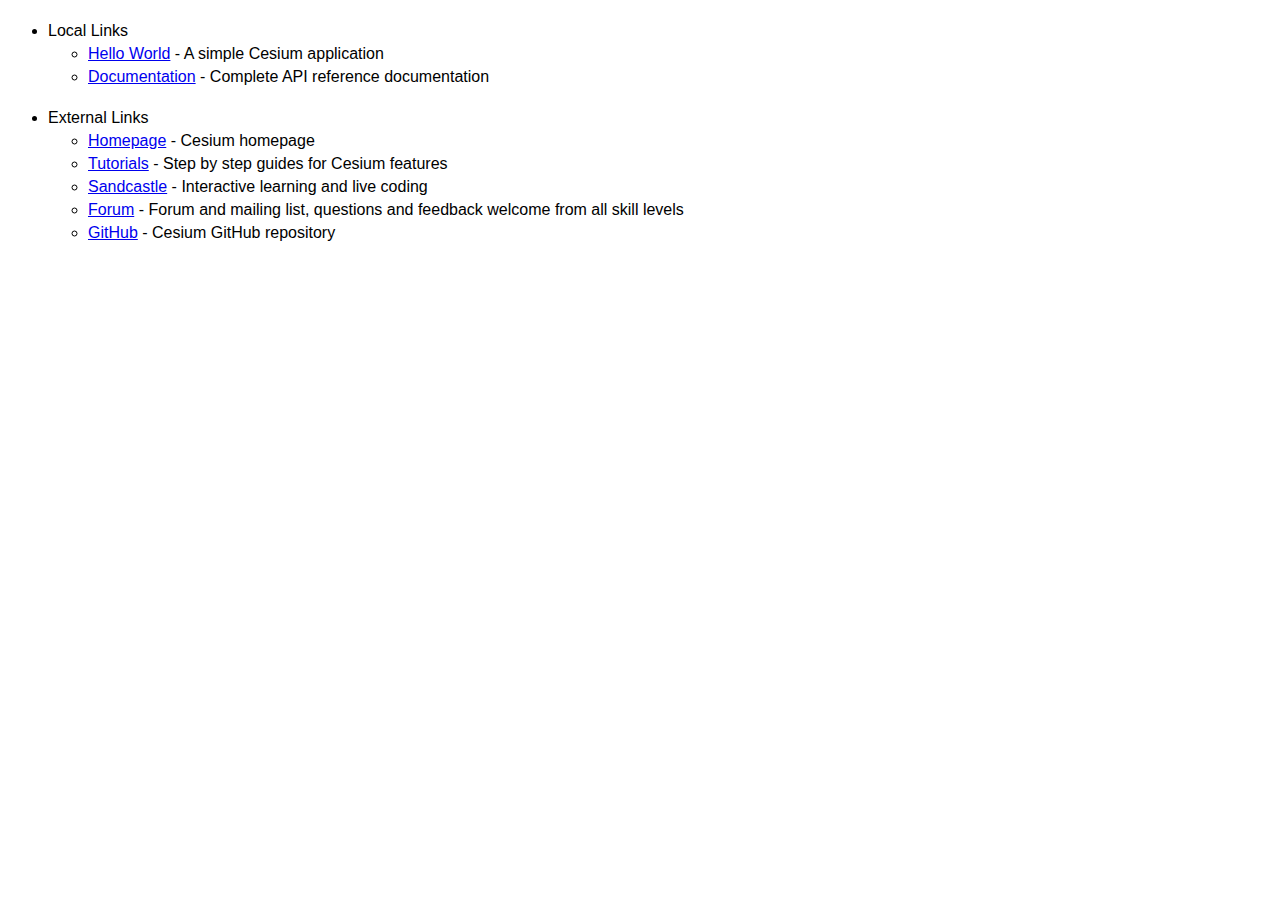
<file: lib/cesium-build/index.html>
<!doctype html>
<html>
<head>
    <title>Cesium</title>
    <link rel="shortcut icon" href="favicon.ico" type="image/x-icon" />
    <style>
    body { font-family: sans-serif; }
    li { margin-top: 5px; }
    .outer > li { margin-top: 1.4em; }
    </style>
</head>
<body>

<script type="text/javascript">
if (window.location.protocol === 'file:') {
  document.write('<p><b>Warning: This file must be hosted in a web server.</br>');
  document.write('See our <a href="//cesiumjs.org/2013/04/12/Cesium-up-and-running/">Getting Started</a> ');
  document.write('tutorial for a step-by-step guide.</b></p>');
}
</script>

<ul class="outer">
  <li>Local Links
    <ul>
      <li><a href="HelloWorld.html">Hello World</a> - A simple Cesium application</li>
      <li><a href="Documentation/index.html">Documentation</a> - Complete API reference documentation</li>
    </ul>
  </li>
  <li>External Links
    <ul>
      <li><a href="//cesiumjs.org">Homepage</a> - Cesium homepage</li>
      <li><a href="//cesiumjs.org/tutorials.html">Tutorials</a> - Step by step guides for Cesium features</li>
      <li><a href="//cesiumjs.org/Cesium/Apps/Sandcastle/index.html">Sandcastle</a> - Interactive learning and live coding</li>
      <li><a href="//cesiumjs.org/forum.html">Forum</a> - Forum and mailing list, questions and feedback welcome from all skill levels</li>
      <li><a href="https://github.com/AnalyticalGraphicsInc/cesium">GitHub</a> - Cesium GitHub repository</li>
    </ul>
  </li>
</ul>
</body>
</html>
</file>
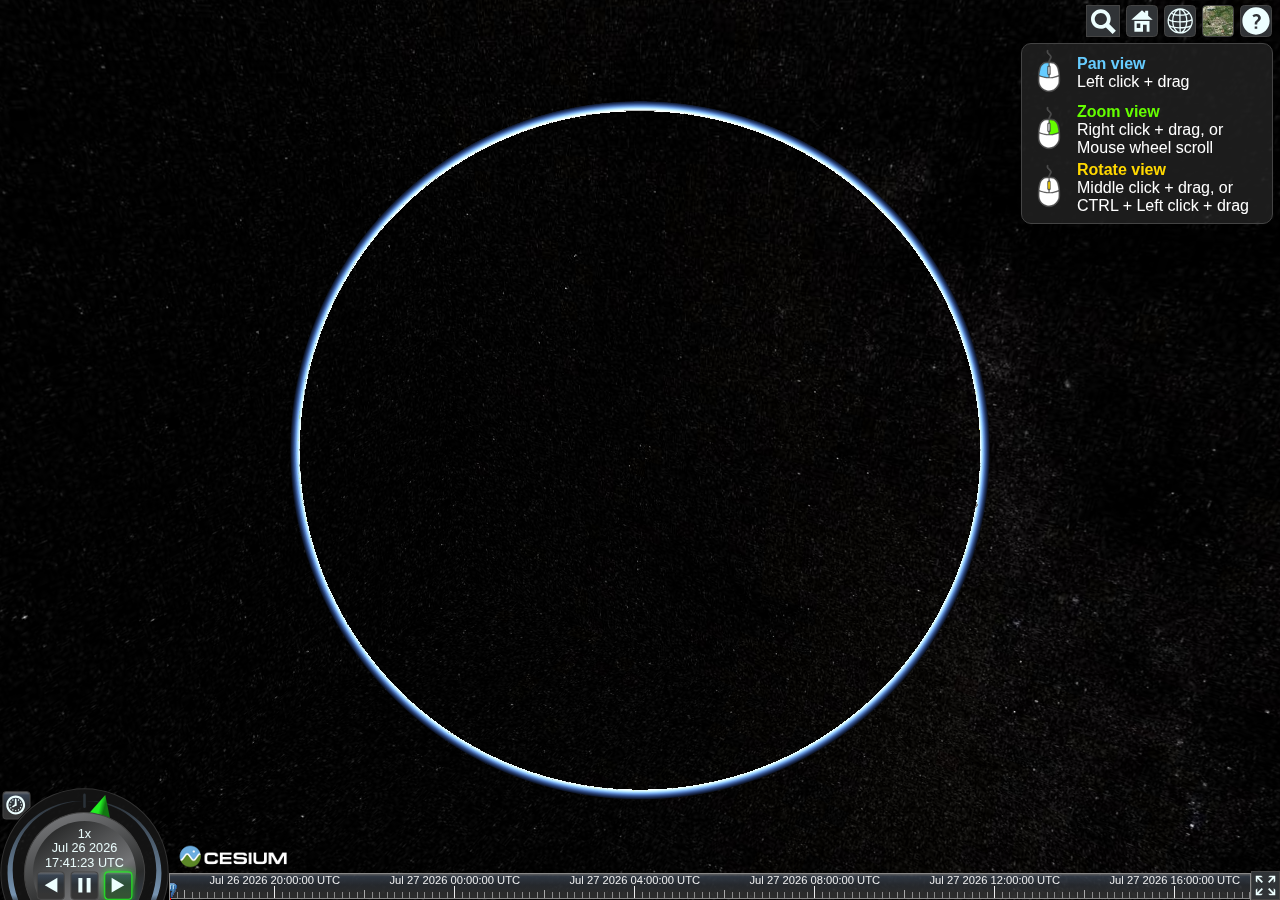
<file: lib/cesium-build/HelloWorld.html>
<!DOCTYPE html>
<html lang="en">
<head>
  <!-- Use correct character set. -->
  <meta charset="utf-8">
  <!-- Tell IE to use the latest, best version (or Chrome Frame if pre-IE11). -->
  <meta http-equiv="X-UA-Compatible" content="IE=Edge,chrome=1">
  <!-- Make the application on mobile take up the full browser screen and disable user scaling. -->
  <meta name="viewport" content="width=device-width, height=device-height, initial-scale=1, maximum-scale=1, minimum-scale=1, user-scalable=no">
  <title>Hello World!</title>
  <script src="Cesium/Cesium.js"></script>
  <style>
      @import url(Cesium/Widgets/widgets.css);

      #cesiumContainer {
          position: absolute;
          top: 0;
          left: 0;
          height: 100%;
          width: 100%;
          margin: 0;
          overflow: hidden;
          padding: 0;
          font-family: sans-serif;
      }

      body {
          padding: 0;
          margin: 0;
          overflow: hidden;
      }
  </style>
</head>
<body>
  <div id="cesiumContainer"></div>
  <script>
    var viewer = new Cesium.Viewer('cesiumContainer');
  </script>
</body>
</html>
</file>
